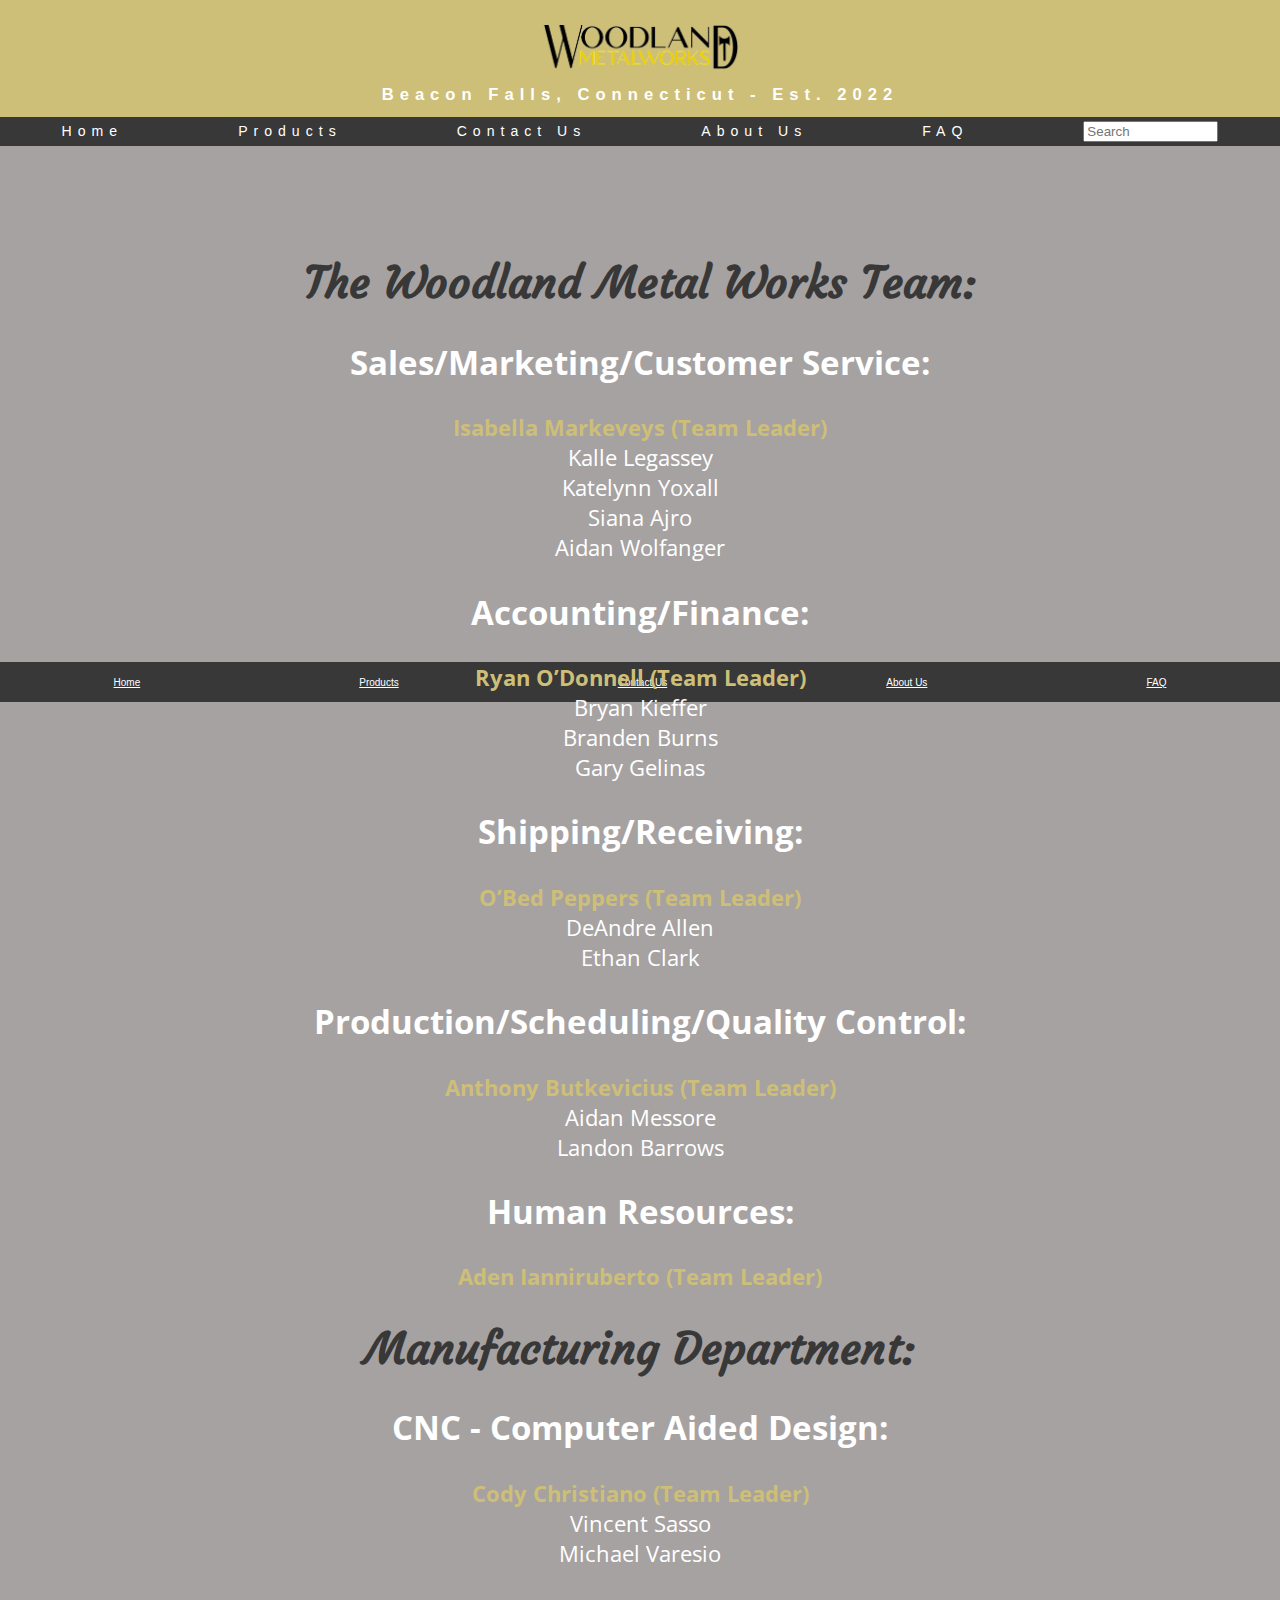
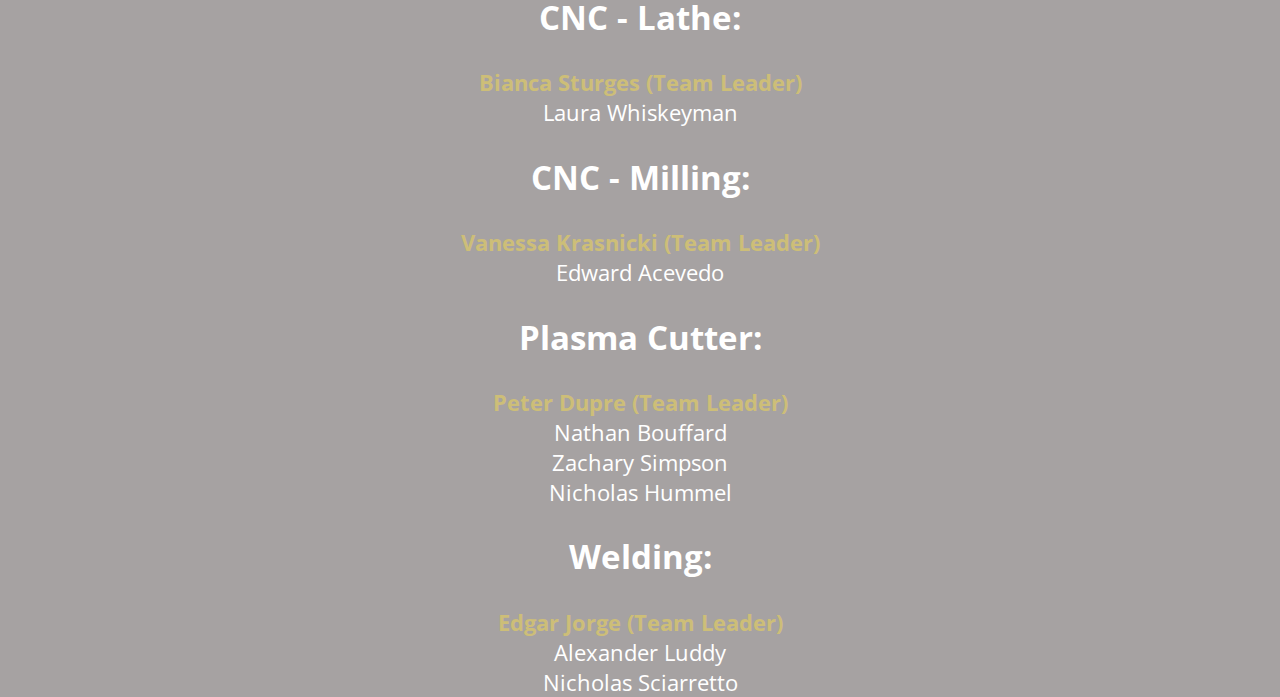
<file: aboutUs.html>
<!DOCTYPE html>
<html lang="en">
<head>
    <meta charset="UTF-8">
    <meta name="viewport" content="width=device-width, initial-scale=1.0">
    <meta http-equiv="X-UA-Compatible" content="ie=edge">
    <title>About Us</title>
    <link rel="stylesheet" href="style.css" type="text/css" />
</head>
    <body>
        <header>
        <h1><img src="Assets/Mediamodifier-Design-Template (1).png"></img></h1>
        <h4>Beacon Falls, Connecticut - Est. 2022</h4>
            <section class = "toolbar">
                <ul> 
                    <li><a href="/WoodlandMetalWorksTeam2/index.html">Home</a></li>
                    <li><a href="/WoodlandMetalWorksTeam2/products.html">Products</a></li>
                    <li><a href="/WoodlandMetalWorksTeam2/countactUs.html">Contact Us</a></li>
                    <li><a href="/WoodlandMetalWorksTeam2/aboutUs.html">About Us</a></li>
                    <li><a href="/WoodlandMetalWorksTeam2/faq.html">FAQ</a></li>
                    <input type="search" value="" id="search" placeholder = "Search" onchange="searchNow()">
                </ul>
            </section>
        </header>
        
        <h2>ㅤㅤ</h2>
        <h2>ㅤㅤ</h2>
        <h2>ㅤㅤ</h2>
        <h2>ㅤㅤ</h2>
        
        <div class = "teamMembers">
            <!-- Team Members (Needs to be changed whenever the semester/school year ends) -->
            <h1 class = "titleTeam">The Woodland Metal Works Team: </h1>
            
            <h2 class = "teamParts">Sales/Marketing/Customer Service:</h2>
            
            <p class = "tl" >Isabella Markeveys (Team Leader)</p>
            <p class = "name" >Kalle Legassey</p>
            <p class = "name" >Katelynn Yoxall</p>
            <p class = "name" >Siana Ajro</p>
            <p class = "name" >Aidan Wolfanger</p>
            
            <h2 class = "teamParts" >Accounting/Finance:</h2>
            
            <p class = "tl" >Ryan O’Donnell (Team Leader)</p>
            <p class = "name" >Bryan Kieffer</p>
            <p class = "name" >Branden Burns</p>
            <p class = "name" >Gary Gelinas</p>
            
            <h2 class = "teamParts" >Shipping/Receiving:</h2>
            
            <p class = "tl" >O’Bed Peppers (Team Leader)</p>
            <p class = "name" >DeAndre Allen</p>
            <p class = "name" >Ethan Clark</p>
            
            <h2 class = "teamParts" >Production/Scheduling/Quality Control:</h2>
            
            <p class = "tl" >Anthony Butkevicius (Team Leader)</p>
            <p class = "name" >Aidan Messore</p>
            <p class = "name" >Landon Barrows</p>
            
            <h2 class = "teamParts" >Human Resources:</h2>
            <p class = "tl" >Aden Ianniruberto (Team Leader)</p>
            
            <h1 class = "titleTeam">Manufacturing Department:</h1>
            
            <h2 class = "teamParts">CNC - Computer Aided Design:</h2>
            <p class = "tl">Cody Christiano (Team Leader)</p>
            <p class = "name">Vincent Sasso</p>
            <p class = "name">Michael Varesio</p>
            
            
            <h2 class = "teamParts">CNC - Lathe:</h2>
            <p class = "tl">Bianca Sturges (Team Leader)</p>
            <p class = "name">Laura Whiskeyman</p>
            
            <h2 class = "teamParts">CNC - Milling:</h2>
            <p class = "tl">Vanessa Krasnicki (Team Leader)</p>
            <p class = "name">Edward Acevedo</p>
            
            <h2 class = "teamParts">Plasma Cutter:</h2>
            <p class = "tl">Peter Dupre (Team Leader)</p>
            <p class = "name">Nathan Bouffard</p>
            <p class = "name">Zachary Simpson</p>
            <p class = "name">Nicholas Hummel</p>
            
            <h2 class = "teamParts">Welding:</h2>
            <p class = "tl">Edgar Jorge (Team Leader)</p>
            <p class = "name">Alexander Luddy</p>
            <p class = "name">Nicholas Sciarretto</p>


        </div>
        
        <footer>
            <ul class = "down"> 
            <li><a href="/WoodlandMetalWorksTeam2/index.html">Home</a></li>
            <li><a href="/WoodlandMetalWorksTeam2/products.html">Products</a></li>
            <li><a href="/WoodlandMetalWorksTeam2/countactUs.html">Contact Us</a></li>
            <li><a href="/WoodlandMetalWorksTeam2/aboutUs.html">About Us</a></li>
            <li><a href="/WoodlandMetalWorksTeam2/faq.html">FAQ</a></li>   
        </footer>
        <script type="text/javascript" src="script.js"></script>
    </body>
</file>
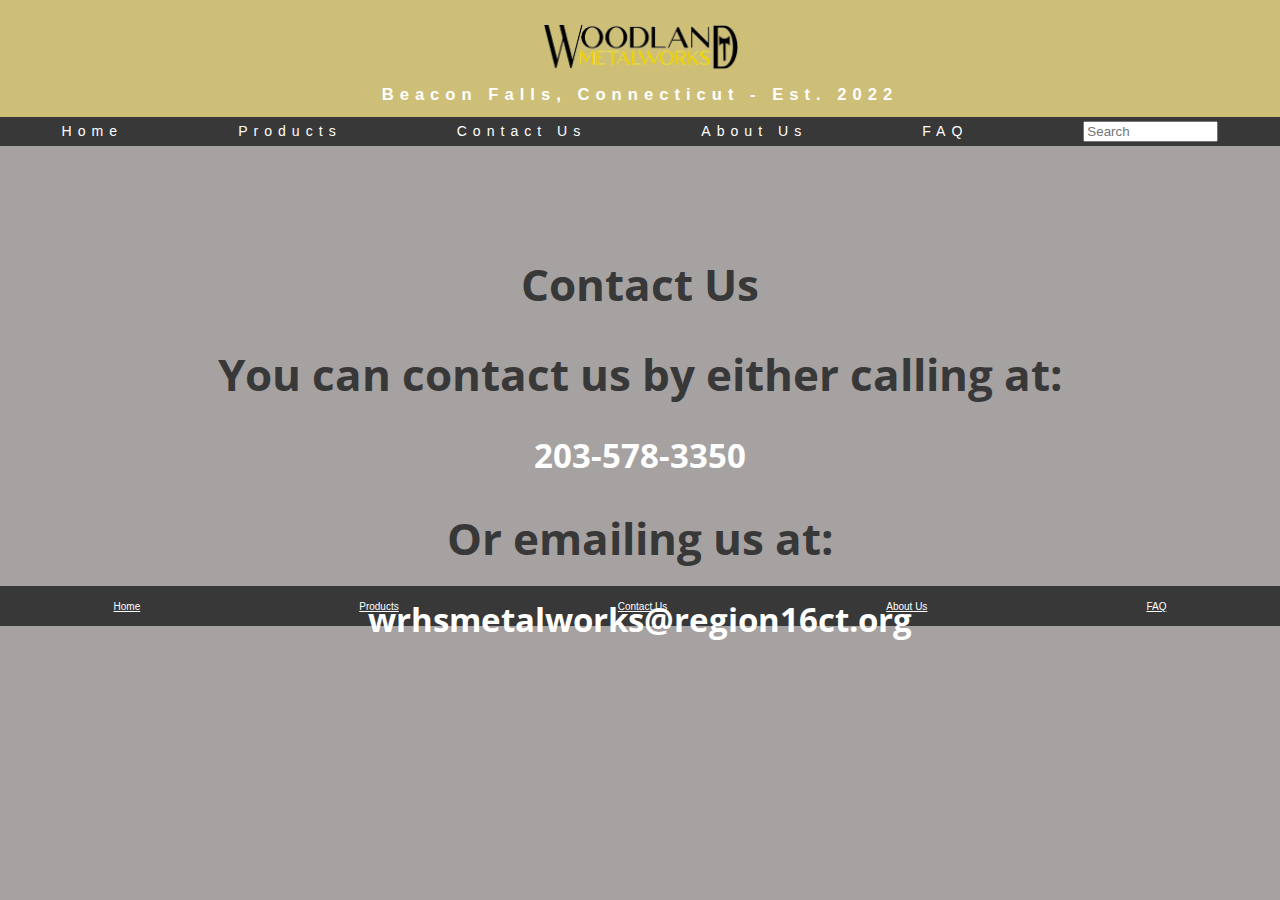
<file: countactUs.html>
<!DOCTYPE html>
<html lang="en">
<head>
    <meta charset="UTF-8">
    <meta name="viewport" content="width=device-width, initial-scale=1.0">
    <meta http-equiv="X-UA-Compatible" content="ie=edge">
    <title>WMW Contact Us</title>
    <link rel="stylesheet" href="style.css" type="text/css" />
</head>


    <body>
        <header>
        <h1><img src="Assets/Mediamodifier-Design-Template (1).png"></img></h1>
        <h4>Beacon Falls, Connecticut - Est. 2022</h4>
            <section class = "toolbar">
                <ul> 
                <li><a href="/WoodlandMetalWorksTeam2/index.html">Home</a></li>
                <li><a href="/WoodlandMetalWorksTeam2/products.html">Products</a></li>
                <li><a href="/WoodlandMetalWorksTeam2/countactUs.html">Contact Us</a></li>
                <li><a href="/WoodlandMetalWorksTeam2/aboutUs.html">About Us</a></li>
                <li><a href="/WoodlandMetalWorksTeam2/faq.html">FAQ</a></li>
                <input type="search" value="" id="search" placeholder = "Search" onchange="searchNow()">
                </ul>
            </section>
    </header>
        <section class="contact">
            <h2>ㅤㅤ</h2>
            <h1>Contact Us</h1>
            <h1>You can contact us by either calling at:</h1>
            <h2>203-578-3350</h2>
            <h1>Or emailing us at:</h1>
            <h2>wrhsmetalworks@region16ct.org</h2>
            
        </section>
        <footer>
            <ul class = "down"> 
            <li><a href="/WoodlandMetalWorksTeam2/index.html">Home</a></li>
            <li><a href="/WoodlandMetalWorksTeam2/products.html">Products</a></li>
            <li><a href="/WoodlandMetalWorksTeam2/countactUs.html">Contact Us</a></li>
            <li><a href="/WoodlandMetalWorksTeam2/aboutUs.html">About Us</a></li>
            <li><a href="/WoodlandMetalWorksTeam2/faq.html">FAQ</a></li>   
        </footer>   
        <script type="text/javascript" src="script.js"></script>
    </body>
</file>
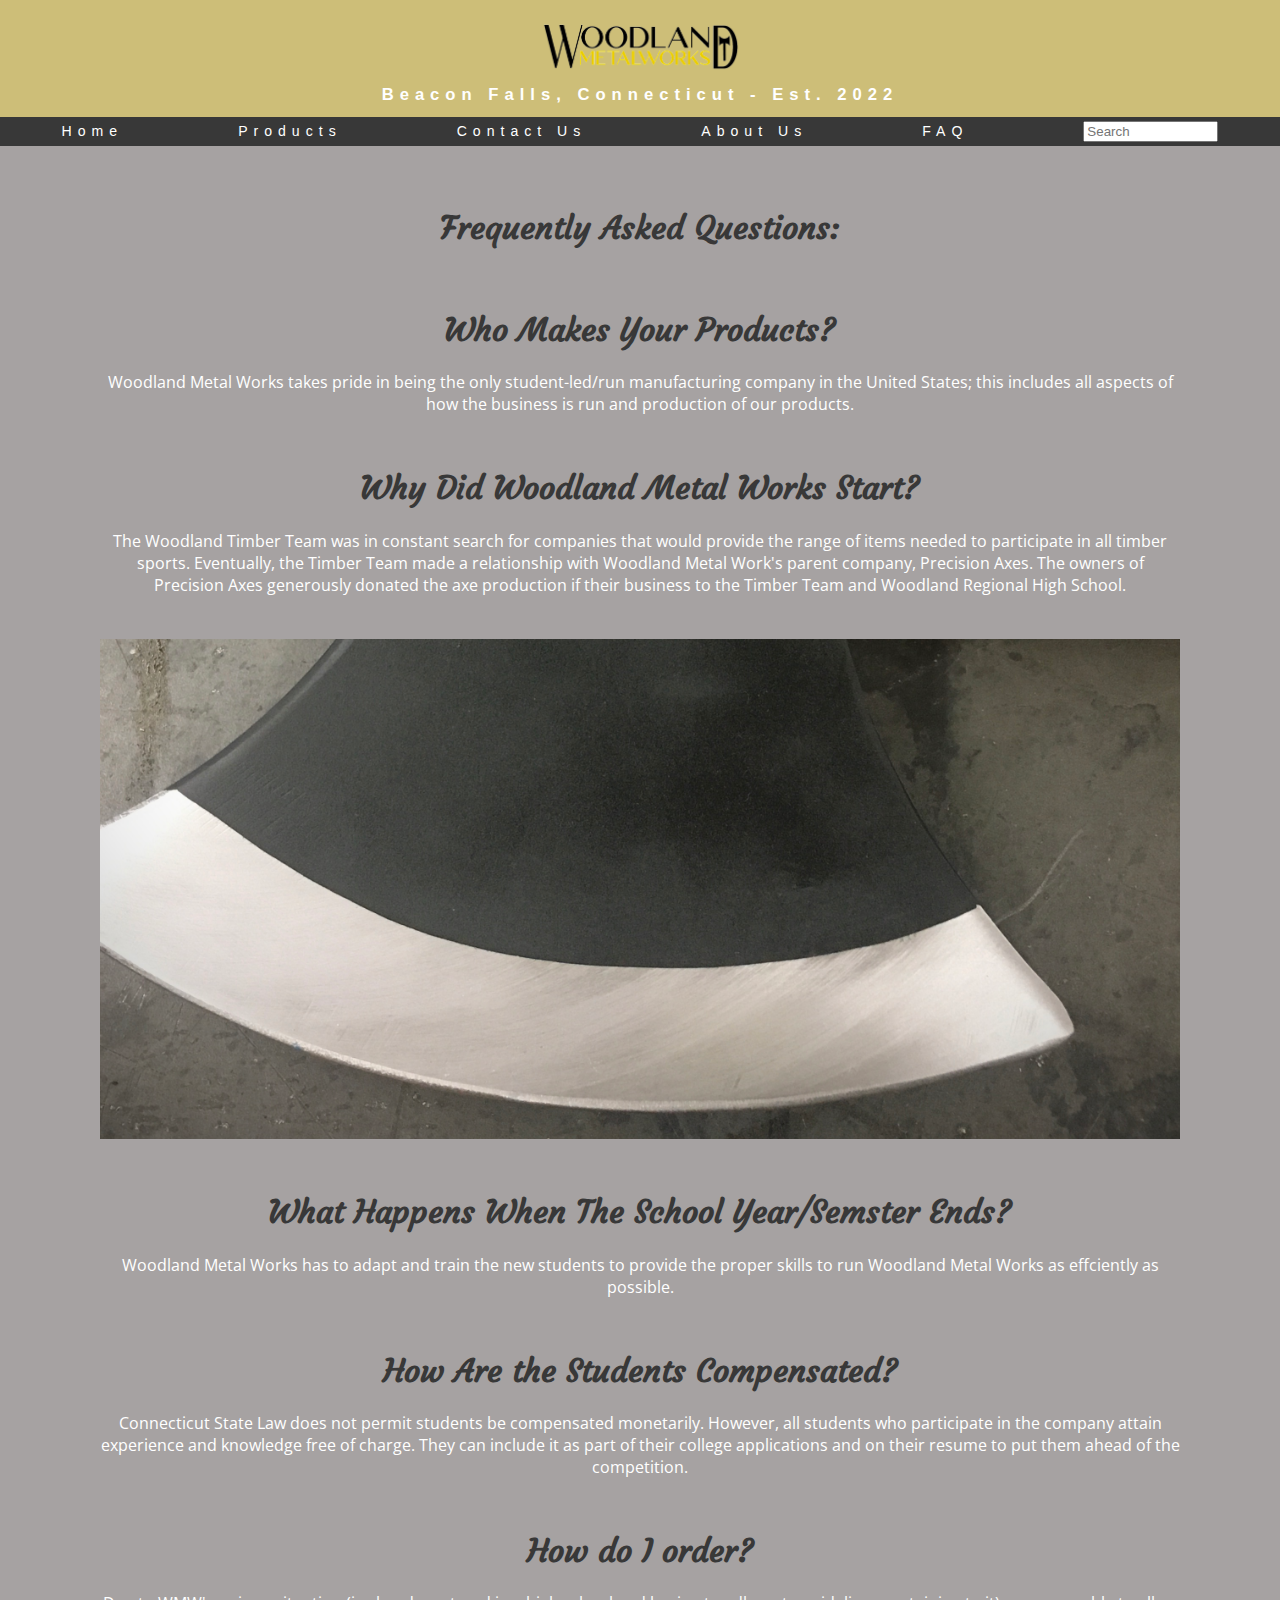
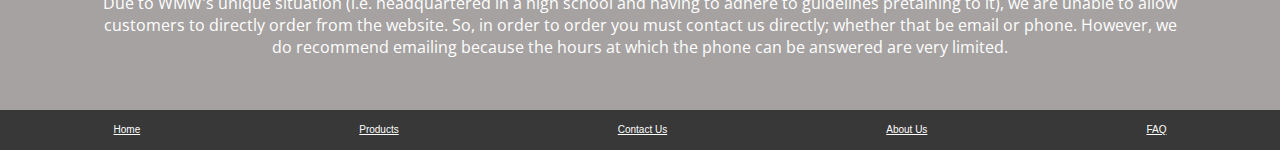
<file: faq.html>
<!DOCTYPE html>
<html lang="en">
<head>
    <meta charset="UTF-8">
    <meta name="viewport" content="width=device-width, initial-scale=1.0">
    <meta http-equiv="X-UA-Compatible" content="ie=edge">
    <title>WMW FAQ</title>
    <link rel="stylesheet" href="style.css" type="text/css" />
</head>

<body>
    <header>
        <h1><img src="Assets/Mediamodifier-Design-Template (1).png"></img></h1>
        <h4>Beacon Falls, Connecticut - Est. 2022</h4>
            <section class = "toolbar">
                <ul> 
                <li><a href="/WoodlandMetalWorksTeam2/index.html">Home</a></li>
                <li><a href="/WoodlandMetalWorksTeam2/products.html">Products</a></li>
                <li><a href="/WoodlandMetalWorksTeam2/countactUs.html">Contact Us</a></li>
                <li><a href="/WoodlandMetalWorksTeam2/aboutUs.html">About Us</a></li>
                <li><a href="/WoodlandMetalWorksTeam2/faq.html">FAQ</a></li>
                <input type="search" value="" id="search" placeholder = "Search" onchange="searchNow()">
                </ul>
            </section>
    </header>
    
    <div class = "faqCss">
    <h2>ㅤㅤ</h2>
    <h1>Frequently Asked Questions: <h1>
    <h2>ㅤㅤ</h2>
    <h1>Who Makes Your Products?</h1>
    <p>Woodland Metal Works takes pride in being the only student-led/run manufacturing company 
    in the United States; this includes all aspects of how the business is run and production 
    of our products.</p>
    <h2>ㅤㅤ</h2>
    <h1>Why Did Woodland Metal Works Start?</h1>
    <p>The Woodland Timber Team was in constant search for companies that would provide the range
    of items needed to participate in all timber sports. Eventually, the Timber Team made a 
    relationship with Woodland Metal Work's parent company, Precision Axes. The owners of Precision
    Axes generously donated the axe production if their business to the Timber Team and Woodland 
    Regional High School.</p>
    <h2>ㅤㅤ</h2>
    <div class="parallax"></div>
    <h2>ㅤㅤ</h2>
    <h1>What Happens When The School Year/Semster Ends?</h1>
    <p>Woodland Metal Works has to adapt and train the new students to provide the proper skills to run 
    Woodland Metal Works as effciently as possible. </p>
    <h2>ㅤㅤ</h2>
    <h1>How Are the Students Compensated?</h1>
    <p>Connecticut State Law does not permit students be compensated monetarily. However, all students
    who participate in the company attain experience and knowledge free of charge. They can include it 
    as part of their college applications and on their resume to put them ahead of the competition.</p>
    <h2>ㅤㅤ</h2>
    <h1>How do I order?</h1>
    <p>Due to WMW's unique situation (i.e. headquartered in a high school and having to adhere to guidelines 
    pretaining to it), we are unable to allow customers to directly order from the website. So, in order to 
    order you must contact us directly; whether that be email or phone. However, we do recommend emailing
    because the hours at which the phone can be answered are very limited.</p>
    <h2>ㅤㅤ</h2>
    </div>
    <footer>
            <ul class = "down"> 
            <li><a href="/WoodlandMetalWorksTeam2/index.html">Home</a></li>
            <li><a href="/WoodlandMetalWorksTeam2/products.html">Products</a></li>
            <li><a href="/WoodlandMetalWorksTeam2/countactUs.html">Contact Us</a></li>
            <li><a href="/WoodlandMetalWorksTeam2/aboutUs.html">About Us</a></li>
            <li><a href="/WoodlandMetalWorksTeam2/faq.html">FAQ</a></li>   
    </footer>   
    <script type="text/javascript" src="script.js"></script>
</body>
</file>
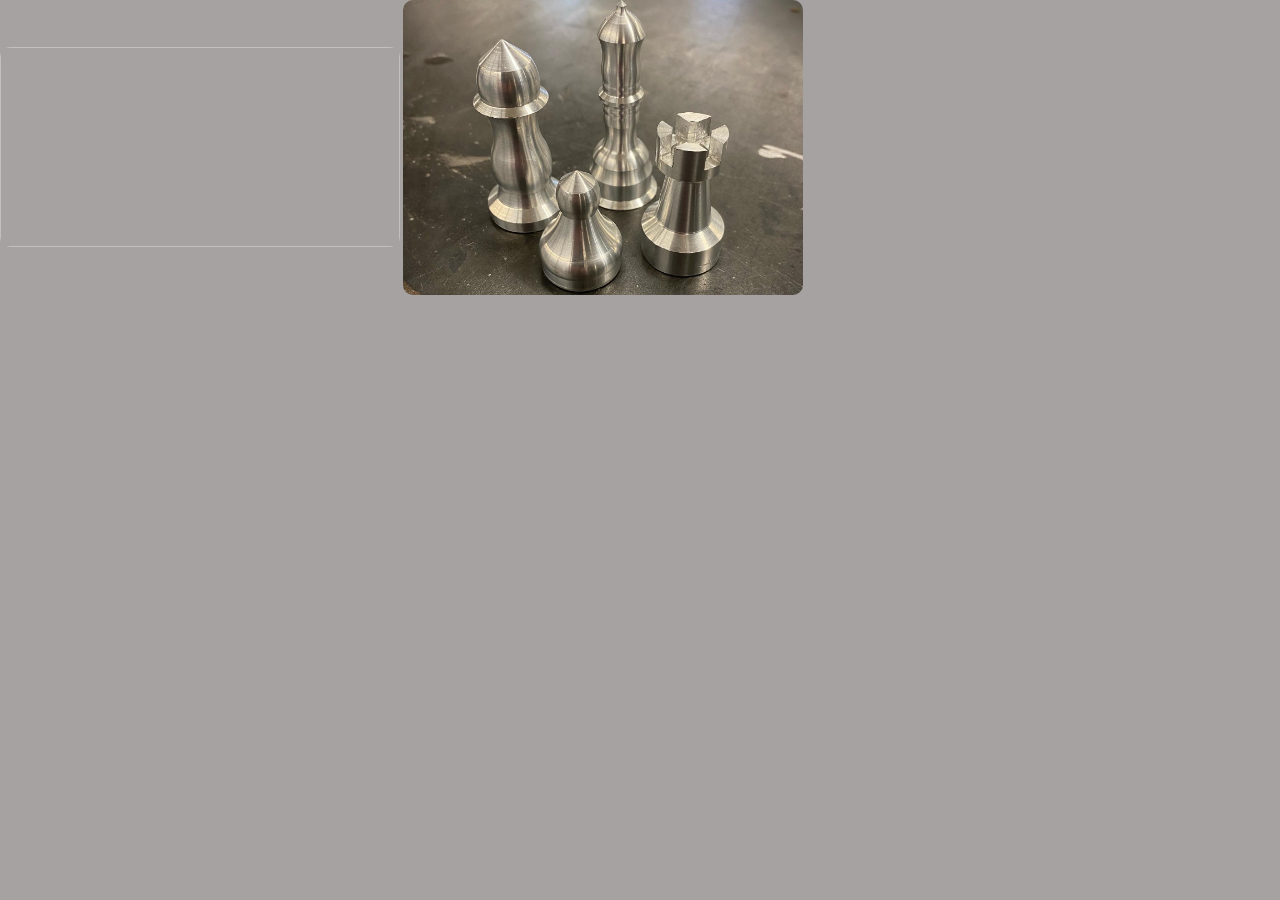
<file: imageCarouselTest.html>
<!DOCTYPE html>
<!-- IGNORE THIS -->
<html>
    <link rel="stylesheet" href="style.css" type="text/css" />
    <script class = "slides1">
    var i = 0; 			// Start Point
    var images = [];	// Images Array
    var time = 3000;	// Time Between Switch
    	 
    // Image List
    images[0] = "Assets/Chess Pieces (resized).jpg";
    images[1] = "Assets/Full Axe.jpg";
    images[2] = "Assets/Gallery Metal Sign (resized2).jpg";
    images[3] = "Assets/IMG_9967.jpg";
    
    // Change Image
    function changeImg()
    {
        document.slide1.src = images[i];
    
    	// Check If Index Is Under Max
    	if(i < images.length - 1)
    	{
    	  // Add 1 to Index
    	  i++; 
    	} 
    	else 
    	{ 
    		// Reset Back To O
    		i = 0;
    	}
    
    	// Run function every x seconds
    	setTimeout("changeImg()", time);
    }
    
    // Run function when page loads
    window.onload=changeImg;
</script>


<script class = "slides2">
    var a = 0; 			// Start Point
    var imagesB = [];	// Images Array
    var timeB = 3000;	// Time Between Switch
    	 
    // Image List
    imagesB[0] = "Assets/Chess Pieces (resized).jpg";
    imagesB[1] = "Assets/Full Axe.jpg";
    imagesB[2] = "Assets/Gallery Metal Sign (resized2).jpg";
    imagesB[3] = "Assets/IMG_9966.jpg";
    
    // Change Image
    function changeImgB()
    {
        document.slide2.src = imagesB[a];
    
    	// Check If Index Is Under Max
    	if(a < imagesB.length - 1)
    	{
    	    // Add 1 to Index
    	    a++; 
    	} 
    	else 
    	{ 
    		// Reset Back To O
    		a = 0;
    	}
    
    	// Run function every x seconds
    	setTimeout("changeImgB()", timeB);
    }
    
    // Run function when page loads
    window.onload=changeImgB;
    </script>
    
    <img name="slide1" width="400" height="200" />
    <img name="slide2" width="400" height="200" />
    
</html>
</file>
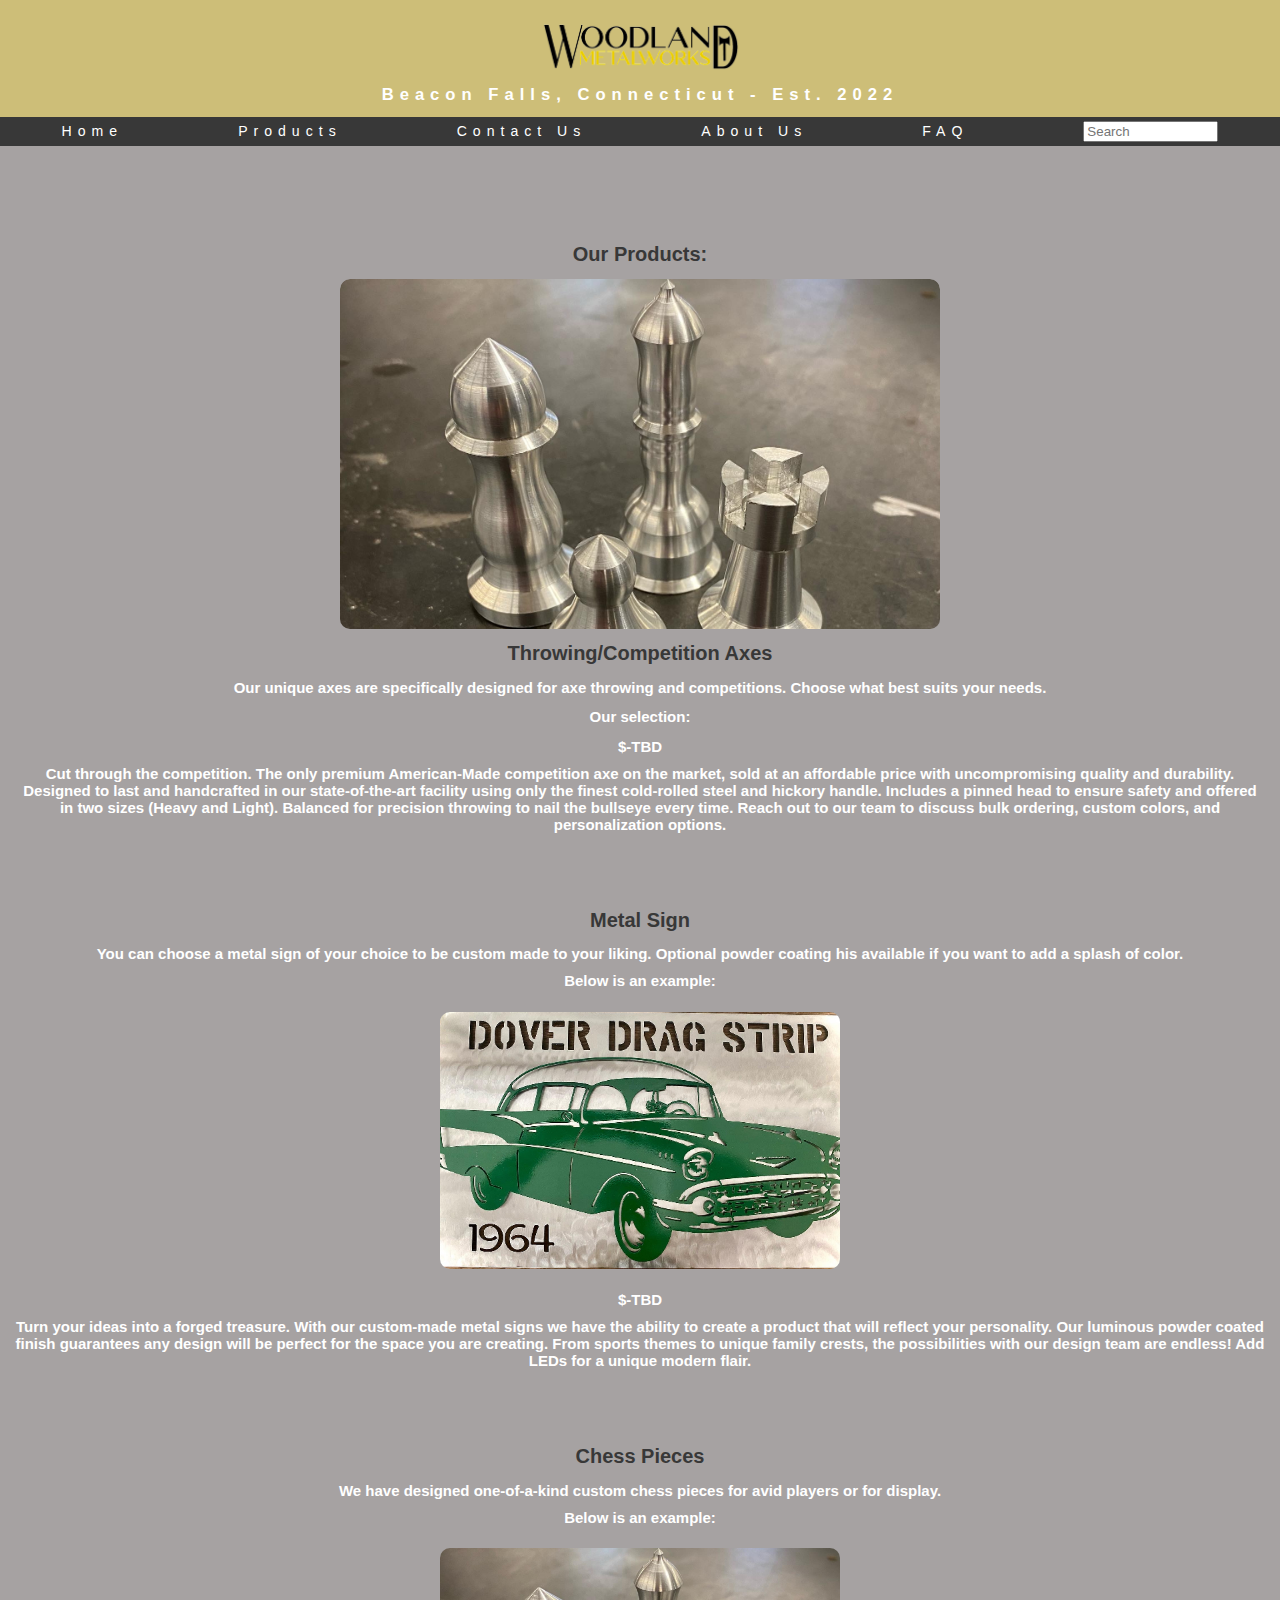
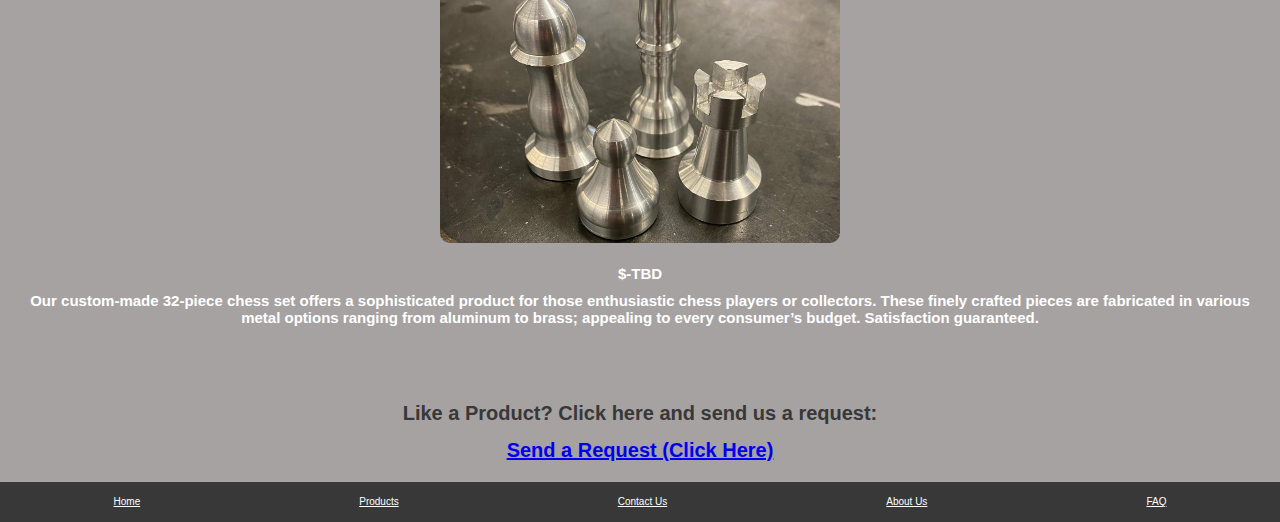
<file: products.html>
<!DOCTYPE html>
<html lang="en">
<head>
    <meta charset="UTF-8">
    <meta name="viewport" content="width=device-width, initial-scale=1.0">
    <meta http-equiv="X-UA-Compatible" content="ie=edge">
    <title>WMW Products</title>
    <link rel="stylesheet" href="style.css" type="text/css" />
</head>
    <body>
        <header>
            <h1><img src="Assets/Mediamodifier-Design-Template (1).png"></img></h1>
            <h4>Beacon Falls, Connecticut - Est. 2022</h4>
                <section class = "toolbar">
                    <ul> 
                    <li><a href="/WoodlandMetalWorksTeam2/index.html">Home</a></li>
                    <li><a href="/WoodlandMetalWorksTeam2/products.html">Products</a></li>
                    <li><a href="/WoodlandMetalWorksTeam2/countactUs.html">Contact Us</a></li>
                    <li><a href="/WoodlandMetalWorksTeam2/aboutUs.html">About Us</a></li>
                    <li><a href="/WoodlandMetalWorksTeam2/faq.html">FAQ</a></li>
                    <input type="search" value="" id="search" placeholder = "Search" onchange="searchNow()">
            
                    </ul>
                </section>
        </header>
    
        <h2>ㅤㅤ</h2>
        <h2>ㅤㅤ</h2>
        <h2>ㅤㅤ</h2>
        
        <h1>Our Products: </h1>

        <div class="slideshow-container">
            <div class="mySlides1">
              <img src="Assets/Chess Pieces (resized).jpg" style="width:100%">
            </div>
            
            <div class="mySlides1">
                <img src="Assets/Full Axe.jpg" style="width:100%">
            </div>
            
            <div class="mySlides1">
                <img src="Assets/Gallery Metal Sign (resized2).jpg" style="width:100%">
            </div>
        </div>
        
        
        <script>
        let slideIndex = 0;
        showSlides();
        
        function showSlides() {
            let i;
            let slides = document.getElementsByClassName("mySlides1");
            for (i = 0; i < slides.length; i++) 
            {
                slides[i].style.display = "none";
            }
            slideIndex++;
            if (slideIndex > slides.length) {slideIndex = 1}
            slides[slideIndex-1].style.display = "block";
            setTimeout(showSlides, 2000); // Change image every 2 seconds
        }
        </script>
        
        
        <h1>Throwing/Competition Axes</h1>
        <div class = "h2proddesc">
        <h2>Our unique axes are specifically designed for axe throwing and competitions. 
        Choose what best suits your needs.</h2>
        <h2>Our selection:</h2>
        <h2 class = "h2proddesc">$-TBD</h2> <!-- Add the various choices here -->
        <h2 class = "h2proddesc"> Cut through the competition.
        The only premium American-Made competition axe on the market, sold at an affordable price
        with uncompromising quality and durability. Designed to last and handcrafted in our
        state-of-the-art facility using only the finest cold-rolled steel and hickory handle. Includes a
        pinned head to ensure safety and offered in two sizes (Heavy and Light). Balanced for precision
        throwing to nail the bullseye every time. Reach out to our team to discuss bulk ordering, custom
        colors, and personalization options.</h2>
        </div>
        <h2>ㅤㅤ</h2>
        <h2>ㅤㅤ</h2>
        
        <h1>Metal Sign</h1>
        <h2 class = "h2proddesc">You can choose a metal sign of your choice to be custom made to your liking. Optional
        powder coating his available if you want to add a splash of color.</h2>
        <h2 class = "h2proddesc">Below is an example:</h2>
        <h2 class = "h2prodimg"><img src="Assets/Gallery Metal Sign (resized2).jpg"></img></h2>
        <h2 class = "h2proddesc">$-TBD</h2> <!-- Cost goes here -->
        <h2 class = "h2proddesc">Turn your ideas into a forged treasure. With our custom-made metal signs we have the ability to
    create a product that will reflect your personality. Our luminous powder coated finish guarantees
    any design will be perfect for the space you are creating. From sports themes to unique family
    crests, the possibilities with our design team are endless! Add LEDs for a unique modern flair.</h2>
        <h2>ㅤㅤ</h2>
        <h2>ㅤㅤ</h2>
        
        <h1>Chess Pieces</h1>
        <h2 class = "h2proddesc">We have designed one-of-a-kind custom chess pieces for avid players 
        or for display.</h2>
        <h2 class = "h2proddesc">Below is an example:</h2>
        <h2 class = "h2prodimg"><img src="Assets/Chess Pieces (resized).jpg"></img></h2>
        <h2 class = "h2proddesc">$-TBD</h2> <!-- Cost goes here -->
        <h2 class = "h2proddesc">Our custom-made 32-piece chess set offers a sophisticated product 
        for those enthusiastic chess players or collectors. These finely crafted pieces are fabricated 
        in various metal options ranging from aluminum to brass; appealing to every consumer’s 
        budget. Satisfaction guaranteed.</h2>
        <h2>ㅤㅤ</h2>
        <h2>ㅤㅤ</h2>
        
        <h1>Like a Product? Click here and send us a request:</h1>
        <h1><a  target="_blank" href="mailto:someone@example.com">Send a Request (Click Here)</a></h1>
        
        <footer>
            <ul class = "down"> 
            <li><a href="/WoodlandMetalWorksTeam2/index.html">Home</a></li>
            <li><a href="/WoodlandMetalWorksTeam2/products.html">Products</a></li>
            <li><a href="/WoodlandMetalWorksTeam2/countactUs.html">Contact Us</a></li>
            <li><a href="/WoodlandMetalWorksTeam2/aboutUs.html">About Us</a></li>
            <li><a href="/WoodlandMetalWorksTeam2/faq.html">FAQ</a></li>   
        </footer>   
        <script type="text/javascript" src="script.js"></script>
    </body>
</file>
<file: style.css>
/*
Color Palette: 
background color: #7a7a7a
font color: #383838 
secondary color: #CDBE78
tertiary color: #F2F2F2
*/

/* 

ZR- I like them on opposite sides like how you have it but maybe move the carousel in between them? 
I fixed the caption text on the carousel(btw good work with that pretty epic). Would we want to change
the font for the mission and vision statement(I'll paste one in). I feel like it's just empty. The se
-arch bar is done. Yeah that is it, if you keep adding if statements we can make the search find
anything. Text me if you don't understand (I have study hall and first block lunch block 3B). Maybe we 
seperate the images on the home screen and use the carousel for the products page?

BB - I added a buncha "if statements", but did not do much else because I left class like an hour early. 

BB - Ciao ragazzi. List of stuff I did:
- Revised the first question of the FAQ and added a couple more. 
- I added the names of the people in each part of WMW. Not sure if we are gonna keep it tho because
it would mean someone would have to manually change the names whenever new people are in the company
at the end of the school year/semester.
- Finally figured out how to align the mission and vision statements next to each other on the home page.
- Renamed the tab titles.

I feel like the background color is a little too dark. It makes the site seem dark. Yes, it is a metal 
company, so grey does make sense; but maybe if we could use a lighter grey it'd be better. Next to the 
"The Woodland Metal Works Members Team" on the "AboutUs" page, I think it would be good to add how the 
company started, how all products and (most) material are made/from in America, and the uniqueness of 
the whole business model WMW has. I think it would also be good to include a snippet about Precision Axes
(WMW's parent company) and something quick about the roles Mr. Murdy, Mr. Magas, and Mr. Cullen have
in the business (yea? nay?). Arrivederci bambini.

Brandon I like everything you said above ^. There was more team member so I added them. Maybe include
the teachers in the faq? Also I personally really like our about us page. Maybe highlight the tl's
in a special color? Would you mind trying to fix the taskbar for good? Just so we can move onto 
filling this website up and styling it.

BB - 
- Fixed toolbar
- Bolded/highlighted team leaders 
- Painfully added two slideshows to the products page. However, I have zero clue how to get them to automatically
change pictures. The pictures I put in them are just placeholders to make sure the containers actually show up. 
I'll try to figure out how to animate them next time. Let me know where in the page you want them to be.

Zr- 

BB- there is a chat button on the right below the gear just as an FYI
I am thinking the Paralax doesn't work because there isn't enough scrolling to actually use it. Did an immense amnt
of troubleshooting for the image carousels, I am halfway to figuring out how to animate them both. Been using 
YouTube and all that but still not a major amount of luck. If all else fails we may have to settle for a single
image carousel.
*/

@import url('https://fonts.googleapis.com/css2?family=EB+Garamond&family=Open+Sans:wght@300&display=swap');
@import url('https://fonts.googleapis.com/css2?family=Courgette&display=swap');
@import url('https://fonts.googleapis.com/css2?family=Open+Sans:wght@400;500&display=swap');

html {
    font-size: 62.5%;
    

}

header {
    font-size: 1.3vw;
    text-align: center;
    background-color: #CDBE78;
    margin: 0px;
    letter-spacing: 0.6rem;
    line-height: .01rem;
    height: 135px;
    padding: 0.1px; 
}

header img{
  width:20rem;
  height: auto;
  overflow:hidden;
}

body h1 img {
    width: 20rem;
    height: auto;
    overflow: hidden;
    
}

body h1 {
    color:#383838;
}

body {
    font-family: 'EB Garamond', serif;
    background-color: #a6a2a2;
    color: white;
    margin: 0;
    content: 2rem;
    white-space: initial;
    flex-direction: row;
    flex-wrap: wrap;
    justify-content: space-evenly;
    
}

body p {
    font-family: 'Open Sans', sans-serif;
    color: white;
    margin: 0;
    content: 2rem;
    white-space: initial;
    
}

h1 {
    text-align: center;
}

.h2proddesc {
    text-align: center;
    align-items: center;
    margin: 10px;
    
}

.h2prodimg {
    text-align: center;
    padding: 10px;
}



.toolbar a:hover
{
    background-color: #CDBE78;
    color: black;
    padding: 3px;
    overflow: hidden;
}

.toolbar {
    font-size: 1.1vw;
    margin: 0px;
    padding: 0px;
    overflow: hidden;
}

.toolbar a {
    text-decoration: none;
    padding-top: .7rem; 
    overflow: hidden;
}

.toolbar a:active {
    background-color: #CDBE78;
    width:100%;
    color: white;
} 

ul {
  list-style-type: none;
  padding: .4rem;
  overflow: hidden;
  text-overflow: clip; 
  white-space: nowrap; 
  background-color: #383838;
  display:flex;
  justify-content: space-around;
  align-items: center;
  list-style:none;
  margin:0;
}

li a {
    color: #ffffff;
    text-align:center;
    width: 2rem; 
    height: 1.6rem;
    float:none;
}

input {
    color: black;
    width: 135px;
    float: right;
}

body img{
    width: 40rem;
    height: auto;
    
}

.rightA{
    float:right;
    text-align: right;
    font-size: 3.6rem;
    color:#383838;
    font-family: 'Courgette', serif;
    height: 1.25rem;
    padding-right: 7rem;
    color: white;
    max-width: 40%; 
    
    
}

.missionVision {
    float: left;
    text-align: left;
    font-size: 3.6rem;
    font-family: 'Courgette', serif;
    height: 1.25rem;
    padding-left: 7rem;
    padding-top: 4.5rem;
    padding-bottom: 2rem;
    color: white; 
    max-width: 40%; 
    
    
}

.alignment{
    float: right;
    padding-right: 9rem; 
    height: auto;
    padding-top: 5rem;
    padding-bottom: 4rem;
    
    
}

/* Image Carousel*/

* {box-sizing: border-box;}
body {font-family: Verdana, sans-serif;}
.mySlides {display: none;}
img {vertical-align: middle;}

/* Slideshow container */
.slideshow-container {
  max-width: 600px;
  max-height: 350px;
  position: relative;
  margin: auto;
  overflow: hidden;
  border-radius: 10px;
}

/* Caption text */
.text {
  color: #f2f2f2;
  font-size: 15px;
  padding: 8px 12px;
  position: absolute;
  bottom: 8px;
  width: 100%;
  text-align: center;
}

/* Number text (1/3 etc) */
.numbertext {
  color: #f2f2f2;
  font-size: 12px;
  padding: 8px 12px;
  position: absolute;
  top: 0;
}

/* Fading animation */
.fade {
  animation-name: fade;
  animation-duration: 1.5s;
}

@keyframes fade {
  from {opacity: .4}
  to {opacity: 1}
}

/*Image Carousel End*/

.teamMembers{
    text-align: center; 
    font-size: 2.2rem;
    padding: 0.625rem;
    margin-top: 10rem;
    width: 100%; 
    height: 28.125rem; 
    position: relative;
    top: 50%;
    left: 50%;
    -ms-transform: translate(-50%, -50%);
    transform: translate(-50%, -50%);
}

.teamMembers h1{
    font-family: 'Courgette', serif; 
}

.teamMembers h2{
    font-family: 'Open Sans', sans-serif; 
}
.teamParts {
    text-align: center;
}

.name {
    text-align: center;
}

.titleTeam {
    text-align: center;
}

.contact {
    text-align: center; 
    font-size: 2.2rem;
    padding: 0.625rem;
    margin-top: 15rem;
    width: 100%; 
    height: 28.125rem; 
    position: relative;
    top: 50%;
    left: 50%;
    -ms-transform: translate(-50%, -50%);
    transform: translate(-50%, -50%);
    font-family: 'Open Sans', sans-serif;
}

.tl {
    text-align: center;
    color: #CDBE78;
    font-weight: bold;
}

.parallax {
  /* The image used */
  background-image: url("Assets/Axe Head.jpg");

  min-height: 500px; 

  /* Create the parallax scrolling effect */
  background-attachment: fixed;
  background-position: center;
  background-repeat: no-repeat;
  background-size: cover;
}


.faqCss {
    padding-top: 2rem;
    text-align: center; 
    align-items: center;
    padding-right: 10rem;
    padding-left: 10rem;
} 

.faqCss h1 {
    font-family: 'Courgette', serif; 
    font-size: 32px;
}

.faqCss p {
    font-family: 'Open Sans', sans-serif;
    font-size: 16px;
}

img {
    border-radius: 10px;
}

.down{
   bottom: 0;
   width:100%;
   margin-top: 20px;
   height: 40px;
}

@media (max-width:800px) {
  body {
    flex-direction: column;
    flex: 100%;
  }
  
}

.mainpage{
    font-family: 'Courgette', serif;
    text-align: center;
    font-size: 2vw;
}

.center {
  display: block;
  margin-left: auto;
  margin-right: auto;
  width: 28%;
  position: relative;
  
}
</file>
